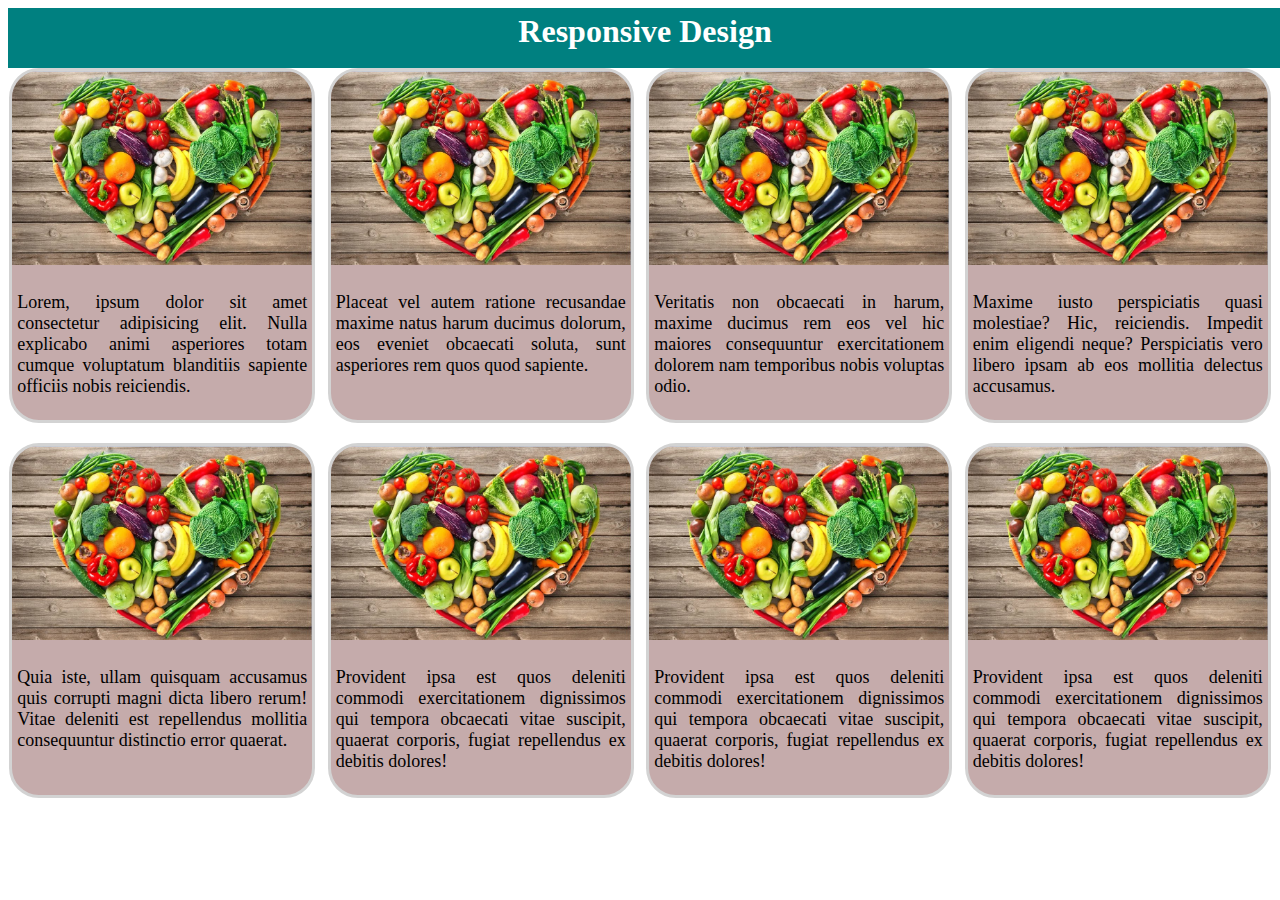
<file: index.html>
<!DOCTYPE html>
<html lang="en">
<head>
    <meta charset="UTF-8">
    <meta http-equiv="X-UA-Compatible" content="IE=edge">
    <meta name="viewport" content="width=device-width, initial-scale=1.0">
    <title>Web Development</title>
    <link rel="stylesheet" type="text/css" href="css/style.css"/>
    <link rel="shortcut icon" href="images/favicon-32x32.png" type="image/x-icon">
    <style>
        .container{
            display:flex;
            flex-direction:row;
            margin:0px auto;
        }
        .food{
           margin:10px;             
           border:3px solid lightgray;
           width:350px;
           border-radius:30px;
        }
        .food img{
            width:100%;
            border-top-left-radius: 27px;
            border-top-right-radius: 27px;
        }
        .food p{
            font-size:18px;
            text-align:justify;
            padding:5px;
        }
        h1{
            background-color: teal;
            height:50px;
            width:100%;
            margin:0 auto;
            color:white;
            text-align:center;
            padding:5px;
        }
        @media (max-width:350px){
            .container{
                display: flex;
                flex-direction:column;
            }
            .container .food{
                background-color: #efb8d2;
                margin: 0px auto;
                max-width:250px;
                margin-bottom: 10px;
            }
        }
        @media (min-width:350px){
            .container{
                display: flex;
                flex-direction:column;
            }
            .container .food{
                background-color: lightblue;
                margin: 0px auto;
                margin-bottom: 10px;
            }
        }
        @media (min-width:760px){
            .container{
                display: grid;
                grid-template-columns: repeat(2,1fr);
            }
            .container .food{
                background-color: #cde6ad;
            }
        }
        @media (min-width:960px){
            .container{
                display: grid;
                grid-gap: 10px;
                grid-template-columns: repeat(3,1fr);
                justify-content: center;
            }
            .container .food{
                background-color: rgb(154, 197, 226);
                max-width:282px;
            }
        }
        @media (min-width:1200px){
            .container{
                display: grid;
                grid-gap: 10px;
                grid-template-columns: repeat(4,1fr);
                justify-content: center;
            }
            .container .food{
                background-color: rgb(197, 171, 171);
                max-width:300px;
            }
        }
    </style>
</head> 
<body>
    <h1>Responsive Design</h1>
    <div class="container">
        <div class="food">
            <img src="images/healthy food.jpg" alt="">
            <p>Lorem, ipsum dolor sit amet consectetur adipisicing elit. Nulla explicabo animi asperiores totam cumque voluptatum blanditiis sapiente officiis nobis reiciendis.</p>
        </div>
        <div class="food">
            <img src="images/healthy food.jpg" alt="">
            <p>Placeat vel autem ratione recusandae maxime natus harum ducimus dolorum, eos eveniet obcaecati soluta, sunt asperiores rem quos quod sapiente.</p>
        </div>
        <div class="food">
            <img src="images/healthy food.jpg" alt="">
            <p>Veritatis non obcaecati in harum, maxime ducimus rem eos vel hic maiores consequuntur exercitationem dolorem nam temporibus nobis voluptas odio.</p>
        </div>
        <div class="food">
            <img src="images/healthy food.jpg" alt="">
            <p>Maxime iusto perspiciatis quasi molestiae? Hic, reiciendis. Impedit enim eligendi neque? Perspiciatis vero libero ipsam ab eos mollitia delectus accusamus.</p>
        </div>
        <div class="food">
            <img src="images/healthy food.jpg" alt="">
            <p>Quia iste, ullam quisquam accusamus quis corrupti magni dicta libero rerum! Vitae deleniti est repellendus mollitia consequuntur distinctio error quaerat.</p>
        </div>
        <div class="food">
            <img src="images/healthy food.jpg" alt="">
            <p>Provident ipsa est quos deleniti commodi exercitationem dignissimos qui tempora obcaecati vitae suscipit, quaerat corporis, fugiat repellendus ex debitis dolores!</p>
        </div>
        <div class="food">
            <img src="images/healthy food.jpg" alt="">
            <p>Provident ipsa est quos deleniti commodi exercitationem dignissimos qui tempora obcaecati vitae suscipit, quaerat corporis, fugiat repellendus ex debitis dolores!</p>
        </div>
        <div class="food">
            <img src="images/healthy food.jpg" alt="">
            <p>Provident ipsa est quos deleniti commodi exercitationem dignissimos qui tempora obcaecati vitae suscipit, quaerat corporis, fugiat repellendus ex debitis dolores!</p>
        </div>
    </div>
</body>
</html>
</file>
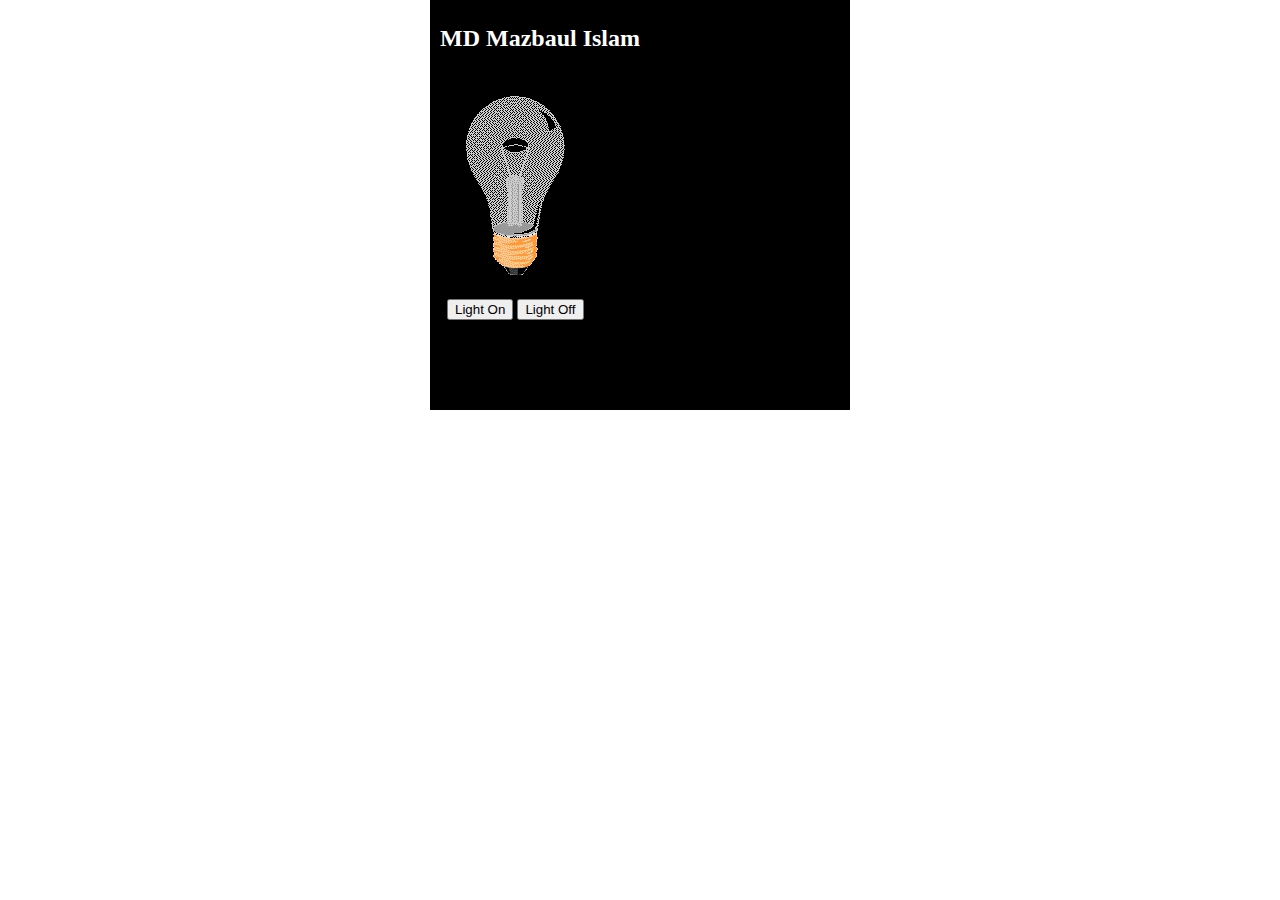
<file: light.html>
<!DOCTYPE html>
<html lang="en">
<head>
    <meta charset="UTF-8">
    <meta http-equiv="X-UA-Compatible" content="IE=edge">
    <meta name="viewport" content="width=device-width, initial-scale=1.0">
    <title>light</title>
    <script src="js/light.js"></script>
    <style>
        body{
            margin:0px;
            padding:0px;
            color:white;
        }
        .main{
            margin:0px auto;
            width:400px;
            min-height:400px;
            background-color: black;
            padding:5px 10px;
        }
        .main img,p{
            margin:0 auto;
            padding: 20px 10px;
            display: block;
        }
        .button{
            left:50px;
        }
    </style>
</head>
<body>
        <div class="main">
            <h2>MD Mazbaul Islam</h2>
            <div class="">
                <table>
                    <tr>
                        <td></td>
                        <td>
                            <img id="myImage" src="images/pic_bulboff.gif" width="100" height="180">
                        </td>
                    </tr>
                    <tr>
                        <td></td>
                        <td>
                            <button type="button" onclick="light(1)">Light On</button>
                            <button type="button" onclick="light(0)">Light Off</button>
                        </td>
                    </tr>
                </table>
            </div>
        </div>
</body>
</html>
</file>
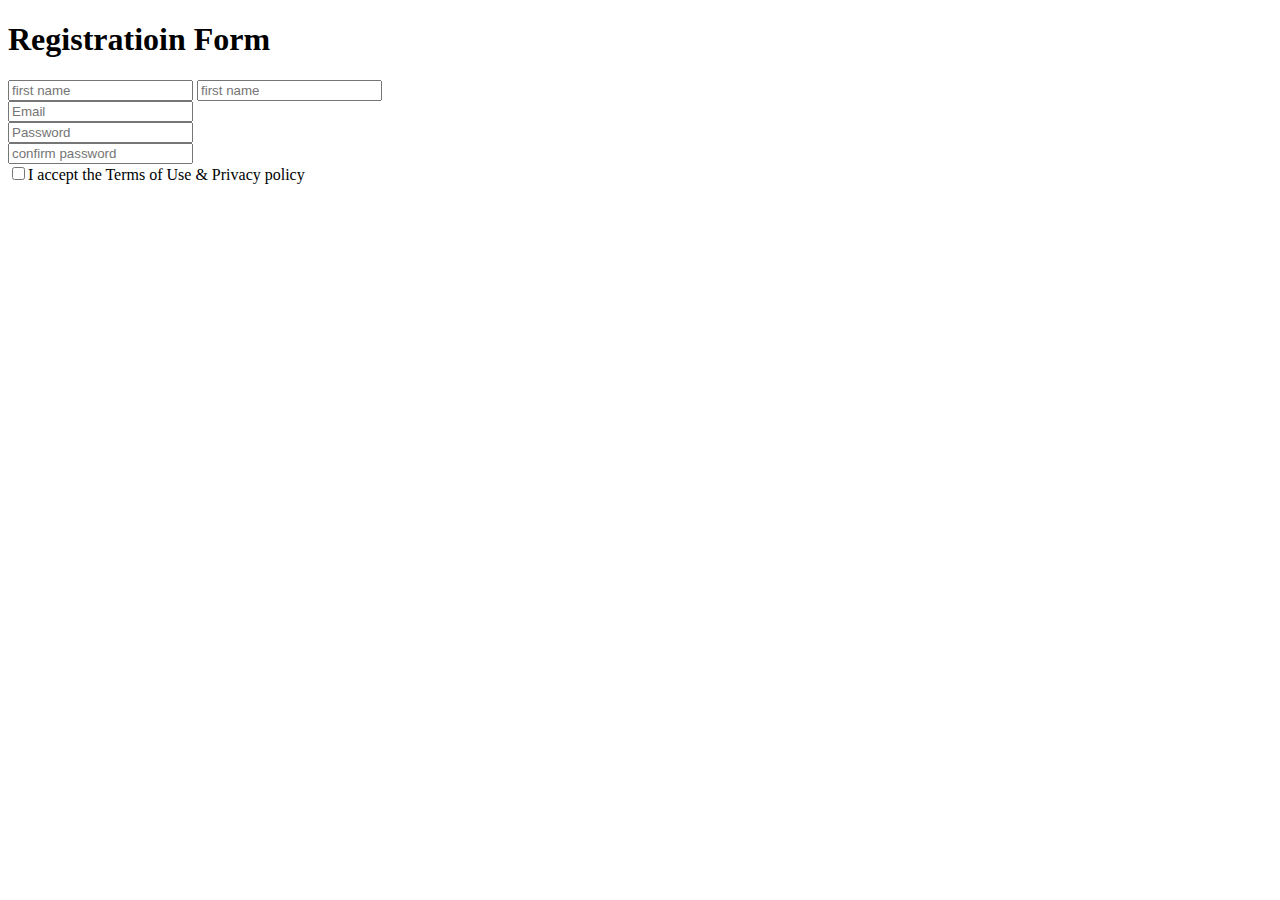
<file: note/form.html>
<!DOCTYPE html>
<html lang="en">
<head>
    <meta charset="UTF-8">
    <meta http-equiv="X-UA-Compatible" content="IE=edge">
    <meta name="viewport" content="width=device-width, initial-scale=1.0">
    <title>Document</title>
</head>
<body>
    <div class="form_design">
        <h1>Registratioin Form</h1>
        <div>
            <form action="">
                <div class="container">
                    <input type="text" name="name" required placeholder="first name">
                    <input type="text" name="name" required placeholder="first name">
                    <br/>
                    <input type="text" name="name" required placeholder="Email">
                    <br/>
                    <input type="text" name="name" required placeholder="Password">
                    <br/>
                    <input type="text" name="name" required placeholder="confirm password">
                    <br/>
                    <input type="checkbox" name="check">I accept the Terms of Use & Privacy policy
                </div>
                
            </form>
        </div>
        
    </div>
</body>
</html>
</file>
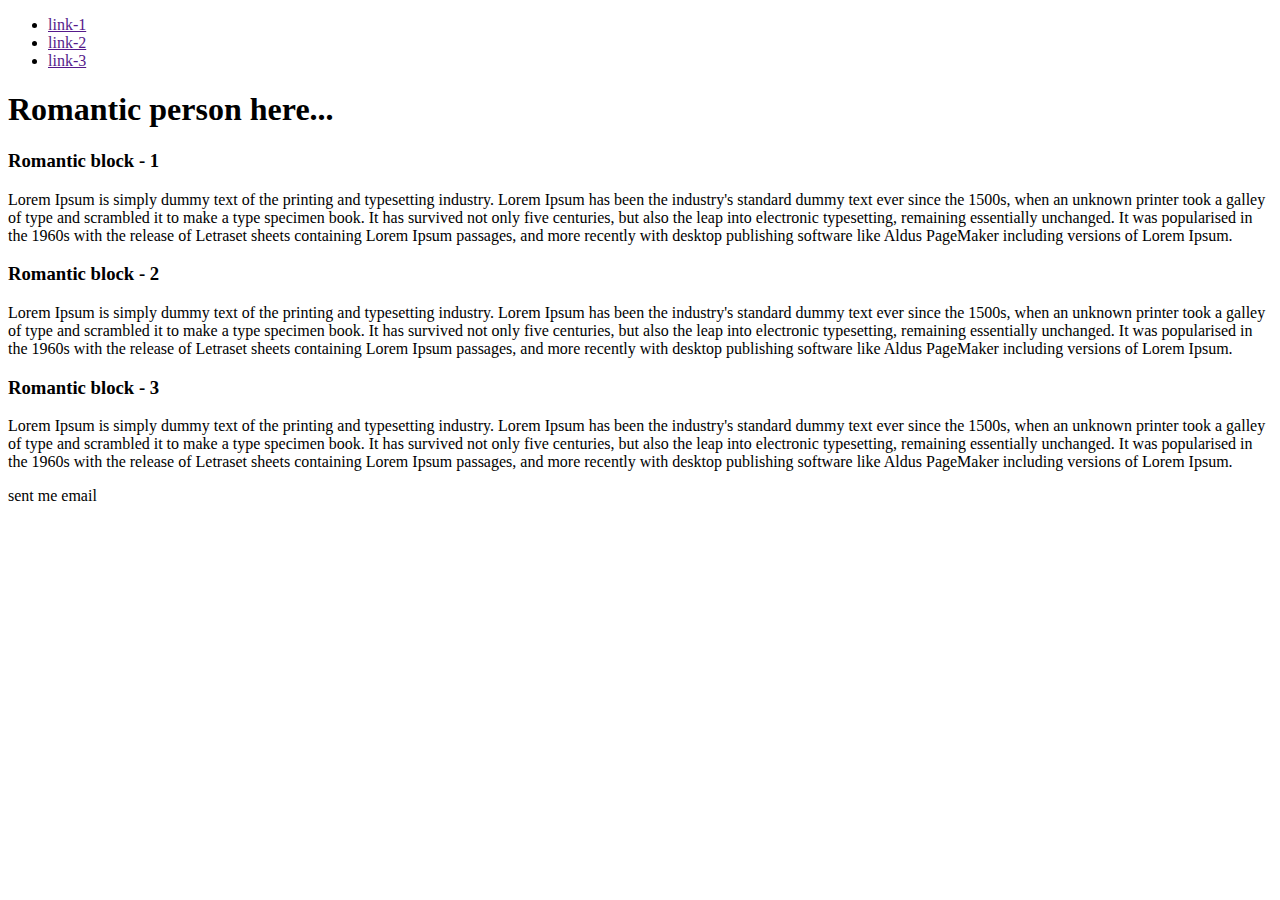
<file: Jhonker Mahbub/6 HTML 5 SEMANTIC TAGS, AUDIO, VIDEO, TABLE, FORM/class_2.html>
<!-- html5 semantic tag -->
<!DOCTYPE html>
<html lang="en">
<head>
    <meta charset="UTF-8">
    <meta http-equiv="X-UA-Compatible" content="IE=edge">
    <meta name="viewport" content="width=device-width, initial-scale=1.0">
    <title>Document</title>
</head>
<body>
    <header class="header">
        <nav>
            <ul>
                <li><a href="">link-1</a></li>
                <li><a href="">link-2</a></li>
                <li><a href="">link-3</a></li>
            </ul>
        </nav>
        <h1>Romantic person here...</h1>
    </header>
    <main>
        <section class="block-container">
            <article class="block">
                <h3>Romantic block - 1</h3>
                <p>
                    Lorem Ipsum is simply dummy text of the printing and typesetting industry. Lorem Ipsum has been the industry's standard dummy text ever since the 1500s, when an unknown printer took a galley of type and scrambled it to make a type specimen book. It has survived not only five centuries, but also the leap into electronic typesetting, remaining essentially unchanged. It was popularised in the 1960s with the release of Letraset sheets containing Lorem Ipsum passages, and more recently with desktop publishing software like Aldus PageMaker including versions of Lorem Ipsum.
                </p>
            </article>
            <article class="block">
                <h3>Romantic block - 2</h3>
                <p>
                    Lorem Ipsum is simply dummy text of the printing and typesetting industry. Lorem Ipsum has been the industry's standard dummy text ever since the 1500s, when an unknown printer took a galley of type and scrambled it to make a type specimen book. It has survived not only five centuries, but also the leap into electronic typesetting, remaining essentially unchanged. It was popularised in the 1960s with the release of Letraset sheets containing Lorem Ipsum passages, and more recently with desktop publishing software like Aldus PageMaker including versions of Lorem Ipsum.
                </p>
            </article>
            <article class="block">
                <h3>Romantic block - 3</h3>
                <p>
                    Lorem Ipsum is simply dummy text of the printing and typesetting industry. Lorem Ipsum has been the industry's standard dummy text ever since the 1500s, when an unknown printer took a galley of type and scrambled it to make a type specimen book. It has survived not only five centuries, but also the leap into electronic typesetting, remaining essentially unchanged. It was popularised in the 1960s with the release of Letraset sheets containing Lorem Ipsum passages, and more recently with desktop publishing software like Aldus PageMaker including versions of Lorem Ipsum.
                </p>
            </article>
        </section>
    </main>
    <footer class="footer">
        <p>sent me email</p>
    </footer>
</body>
</html>
</file>
<file: css/style.css>
/* .blog{
    width:400px;
    height:300px;
    border:2px solid purple;
    padding:5px 10px;
    display:inline-block;
    margin:4px;
}
.box-1{
    width:400px;
    height:200px;
    border:1px solid purple;
    overflow:scroll;
    padding:5px 10px;
    text-align: justify;
}
.box-2{
    width:400px;
    height:200px;
    border:1px solid rgb(55, 138, 141);
} */
</file>
